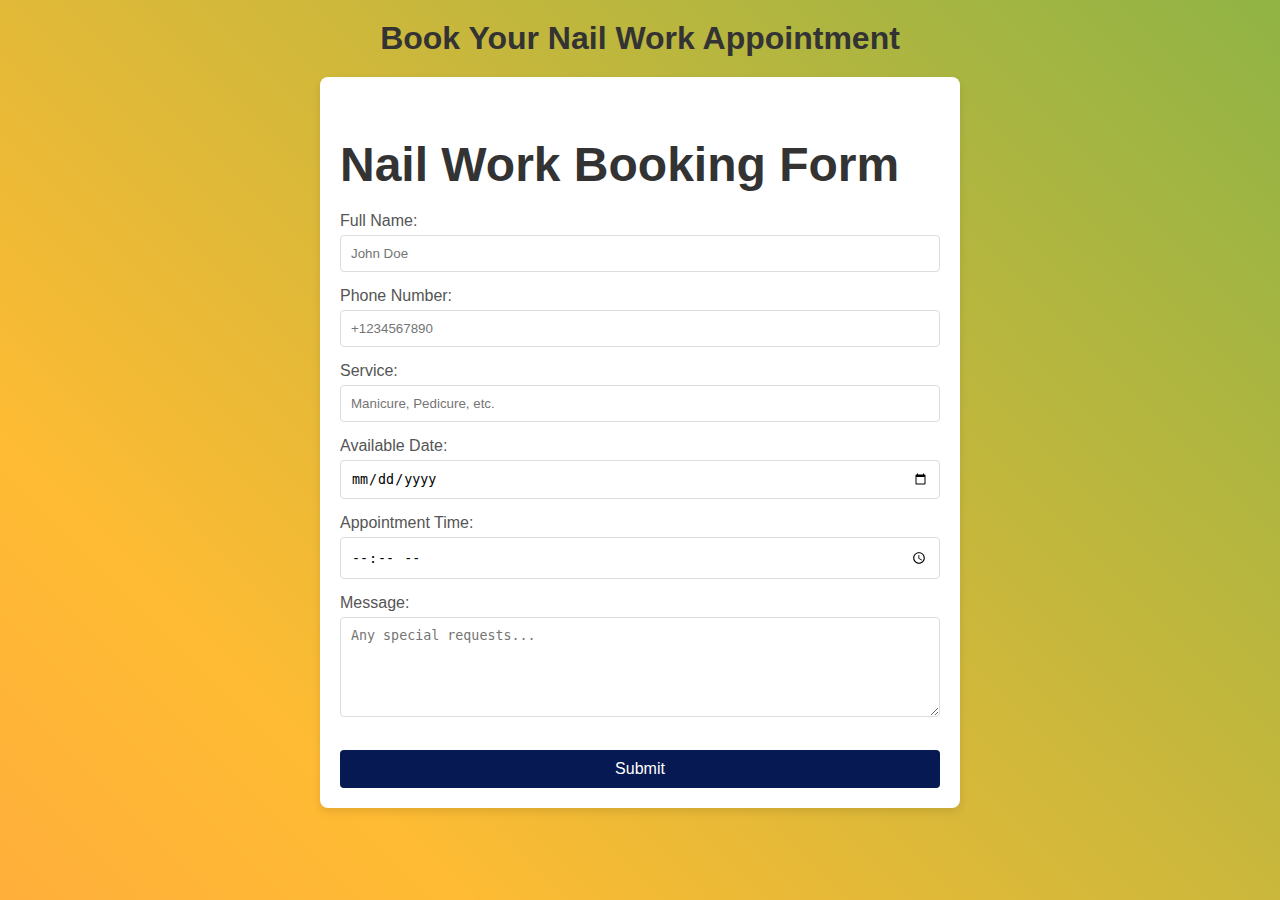
<file: nailwork.html>
<!DOCTYPE html>
<html lang="en">
<head>
<meta charset="UTF-8">
<meta name="viewport" content="width=device-width, initial-scale=1.0">
<title>Nail Work Booking Form</title>
<link rel="stylesheet" href="styles.css">
</head>
<body>
    <h1>Book Your Nail Work Appointment</h1>
    <div class="form-container">
        <h2>Nail Work Booking Form</h2>
        <form id="myForm" action="https://script.google.com/macros/s/AKfycbxby9AaOND8m-aXV-5_9aB7QNj6UthgrvaPtrp8oo7K6Nqz1Y39lB2CuDkb16OQZtbU/exec" method="post">

            <label for="fullName">Full Name:</label>
            <input type="text" id="fullName" name="FullName" placeholder="John Doe" required>

            <label for="phoneNumber">Phone Number:</label>
            <input type="tel" id="phoneNumber" name="PhoneNumber" placeholder="+1234567890" required>

            <label for="service">Service:</label>
            <input type="text" id="service" name="Service" placeholder="Manicure, Pedicure, etc." required>

            <label for="availableDate">Available Date:</label>
            <input type="date" id="availableDate" name="AvailableDate" required>

            <label for="appointmentTime">Appointment Time:</label>
            <input type="time" id="appointmentTime" name="AppointmentTime" required>

            <label for="message">Message:</label>
            <textarea id="message" name="Message" placeholder="Any special requests..." required></textarea><br>
            
            <input class="submitButton" type="submit" value="Submit" />
        </form>
    </div>
    
    <!-- Modal HTML -->
    <div id="myModal" class="modal">
        <div class="modal-content">
            <span class="close">&times;</span>
            <p id="modalMessage"></p>
        </div>
    </div>

    <script src="index.js"></script>
</body>
</html>
</file>
<file: styles.css>
body {
    background: linear-gradient(45deg, #ff6f61, #ffbb33, #4caf50, #00bcd4);
    background-size: 400% 400%;
    animation: gradient 15s ease infinite;
}

@keyframes gradient {
    0% { background-position: 0% 50%; }
    50% { background-position: 100% 50%; }
    100% { background-position: 0% 50%; }
}

.hero {
    height: 100vh;
    background: url('hero-bg.jpg') no-repeat center center;
    background-size: cover;
    color: white;
    padding: 100px 0;
}

.hero h1 {
    font-size: 3rem;
    font-weight: bold;
}

.hero p {
    font-size: 1.5rem;
}

footer {
    background-color: #333;
}

.btn-warning {
    background-color: #ffbb33;
    border-color: #ffbb33;
}

.btn-warning:hover {
    background-color: #f0a500;
    border-color: #f0a500;
}

.btn-success {
    background-color: #4caf50;
    border-color: #4caf50;
}

.btn-success:hover {
    background-color: #45a049;
    border-color: #45a049;
}

.btn-danger {
    background-color: #f44336;
    border-color: #f44336;
}

.btn-danger:hover {
    background-color: #e53935;
    border-color: #e53935;
}

.navbar-nav .nav-link.active {
    color: #ffbb33 !important;
    font-weight: bold;
}

.card-img-top {
    height: 200px;
    object-fit: cover;
}

.card-body {
    position: relative;
}

.comment-form {
    position: absolute;
    bottom: 0;
    width: 100%;
}

#comments-image1 {
    margin-top: 10px;
}
<style>
    /* Enhanced Our Services Section */
    .services {
        background: linear-gradient(to right, #071952, #DD761C);
        padding: 50px 0;
        border-radius: 10px;
        box-shadow: 0 4px 8px rgba(0, 0, 0, 0.2);
    }

    .services h2 {
        font-family: 'Poppins', sans-serif; /* You can use any stylish font here */
        font-size: 3rem;
        color: #d61515;
        text-shadow: 2px 2px 4px rgba(0, 0, 0, 0.3);
        margin-bottom: 30px;
        position: relative;
        display: inline-block;
    }

    .services h2::before {
        content: '';
        position: absolute;
        left: 0;
        bottom: -10px;
        width: 50%;
        height: 5px;
        background-color: #DD761C;
        border-radius: 5px;
    }

    .services .card {
        border: none;
        border-radius: 10px;
        overflow: hidden;
        box-shadow: 0 4px 8px rgba(0, 0, 0, 0.2);
    }

    .services .card-img-top {
        border-bottom: 5px solid #DD761C;
    }

    .services .btn-warning {
        background-color: #DD761C;
        border-color: #DD761C;
    }

    .services .btn-warning:hover {
        background-color: #c65c0c;
        border-color: #c65c0c;
    }

    .scrolling-image-container {
        width: 100%;
        max-width: 400px;
        overflow: hidden;
        margin: 100px auto;
    }

    .scrolling-image {
        width: 200%;
        animation: scrollImage 10s linear infinite;
    }

    @keyframes scrollImage {
        0% { transform: translateX(100%); }
        100% { transform: translateX(-100%); }
    }

    /* Preloader Styles */
    #preloader {
        position: fixed;
        top: 0;
        left: 0;
        width: 100%;
        height: 100%;
        background-color: #071952;
        z-index: 9999;
        display: flex;
        justify-content: center;
        align-items: center;
    }

    #preloader .spinner-border {
        width: 3rem;
        height: 3rem;
        border-width: 0.5em;
        border-color: #DD761C transparent transparent transparent;
    }

    /* Responsive header */
    .hero {
        background-color: #071952;
        padding: 50px 0;
        text-align: center;
    }

    .hero img {
        max-width: 100%;
        height: auto;
    }

    .hero h1 {
        font-family: 'Arial', sans-serif;
        font-weight: bold;
        color: #DD761C;
        font-size: 2.5rem;
    }

    .hero p {
        font-size: 1rem;
    }

    .hero .btn-primary {
        background-color: #DD761C;
        border-color: #DD761C;
    }

    /* Navbar styles */
    .navbar-nav {
        flex-direction: row;
    }

    .nav-item {
        margin-left: 1rem;
    }

    .nav-link {
        color: #fff !important;
        padding: 0.5rem 1rem;
    }

    .nav-link:hover {
        color: #DD761C !important;
    }

    /* Responsive typography */
    h2 {
        font-size: 2rem;
    }

    .card-title {
        font-size: 1.5rem;
    }

    .card-text {
        font-size: 1rem;
    }

    /* Media Queries for different screen sizes */
    @media (min-width: 768px) {
        .hero h1 {
            font-size: 3.5rem;
        }

        .hero p {
            font-size: 1.2rem;
        }

        h2 {
            font-size: 2.5rem;
        }

        .card-title {
            font-size: 1.75rem;
        }

        .card-text {
            font-size: 1.1rem;
        }
    }

    @media (min-width: 992px) {
        .hero {
            padding: 100px 0;
        }

        .hero h1 {
            font-size: 4rem;
        }

        .hero p {
            font-size: 1.5rem;
        }

        h2 {
            font-size: 3rem;
        }

        .card-title {
            font-size: 5rem;
            font-size: larger;
            font-weight: 600;
            text-decoration: #DD761C;
        }

        .card-text {
            font-size: 1.25rem;
            text-decoration-color: #DD761C;
        }
    }
    body {
    font-family: Arial, sans-serif;
    background-color: #f4f4f4;
    margin: 0;
    padding: 0;
}

h1 {
    text-align: center;
    margin: 20px 0;
    color: #333;
}

.form-container {
    max-width: 600px;
    margin: 0 auto;
    padding: 20px;
    background-color: #fff;
    border-radius: 8px;
    box-shadow: 0 4px 8px rgba(0, 0, 0, 0.1);
}

h2 {
    margin-bottom: 20px;
    color: #333;
}

form {
    display: flex;
    flex-direction: column;
}

label {
    margin-bottom: 5px;
    color: #555;
}

input[type="text"], input[type="tel"], input[type="date"], input[type="time"], select, textarea {
    width: 100%;
    padding: 10px;
    margin-bottom: 15px;
    border: 1px solid #ddd;
    border-radius: 4px;
    box-sizing: border-box;
}

input[type="submit"] {
    background-color: #071952;
    color: #fff;
    border: none;
    padding: 10px 15px;
    border-radius: 4px;
    cursor: pointer;
    font-size: 16px;
}

input[type="submit"]:hover {
    background-color: #0550a0;
}

textarea {
    resize: vertical;
    min-height: 100px;
}

.modal {
    display: none;
    position: fixed;
    z-index: 1;
    left: 0;
    top: 0;
    width: 100%;
    height: 100%;
    overflow: auto;
    background-color: rgb(0,0,0);
    background-color: rgba(0,0,0,0.4);
    padding-top: 60px;
}

.modal-content {
    background-color: #fefefe;
    margin: 5% auto;
    padding: 20px;
    border: 1px solid #888;
    width: 80%;
    max-width: 500px;
    border-radius: 8px;
}

.close {
    color: #aaa;
    float: right;
    font-size: 28px;
    font-weight: bold;
}

.close:hover,
.close:focus {
    color: black;
    text-decoration: none;
    cursor: pointer;
}

</style>
</file>
